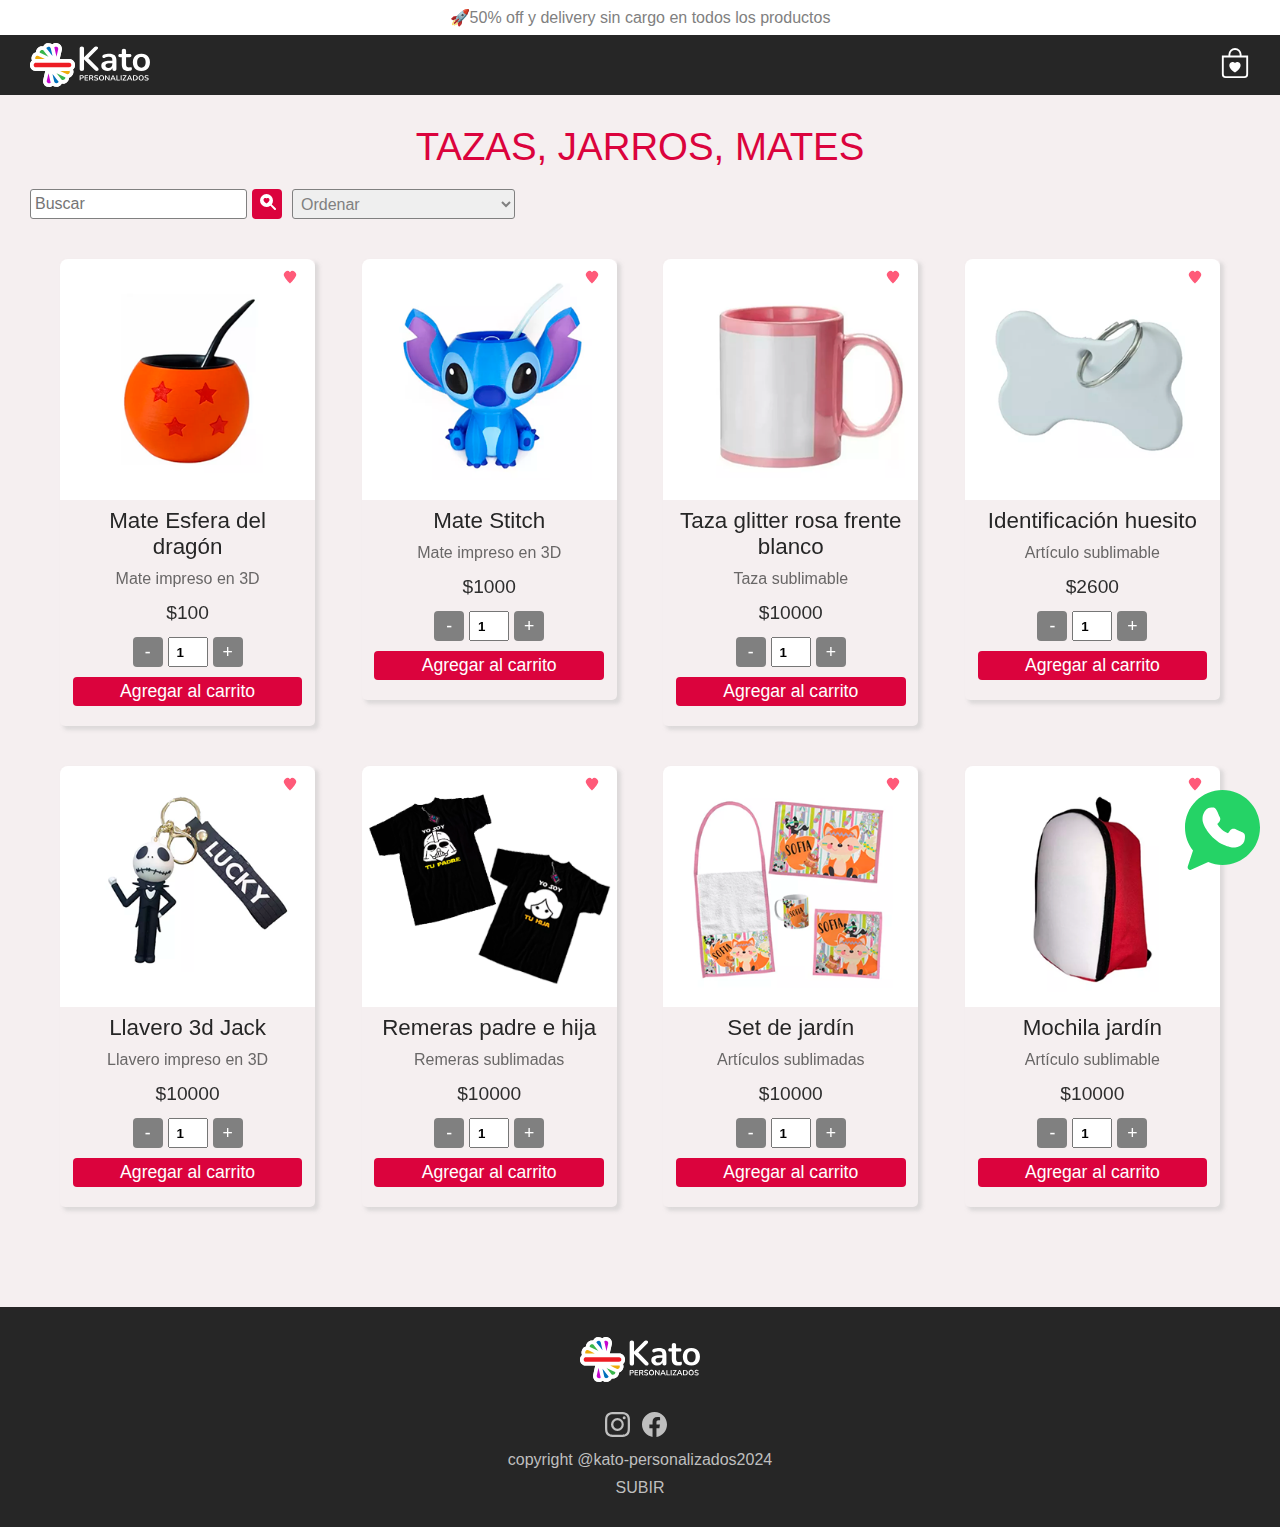
<file: index.html>
<!DOCTYPE html>
<html lang="en">
<head>
    <meta charset="UTF-8">
    <meta name="viewport" content="width=device-width, initial-scale=1.0">
    <title>E-commerce de ropa deportiva</title>
    <!-- favicon -->
    <link rel="shortcut icon" href="./img/favicon-02.svg" type="image/x-icon">
    <!-- css vendor -->
     <link rel="stylesheet" href="./css/animate.css">
    <!-- main css -->
    <link rel="stylesheet" href="./css/style.css">
</head>
<body>
    <div class="box-add wow fadeInLeft" id="top">
        <p>
            🚀50% off y delivery sin cargo en todos los productos
        </p>
    </div>
    <!-- inicia nav -->
    <nav class="menu" id="top">
        <img class="wow slideInDown" src="./img/isologo-blanco_color.svg" alt="Logo de Health couch">
        <ul>
            <li>
                <a href="./pages/detalle-carrito.html">
                    <svg xmlns="http://www.w3.org/2000/svg" fill="currentColor" class="bi bi-bag-heart" viewBox="0 0 16 16">
                        <path fill-rule="evenodd" d="M10.5 3.5a2.5 2.5 0 0 0-5 0V4h5zm1 0V4H15v10a2 2 0 0 1-2 2H3a2 2 0 0 1-2-2V4h3.5v-.5a3.5 3.5 0 1 1 7 0M14 14V5H2v9a1 1 0 0 0 1 1h10a1 1 0 0 0 1-1M8 7.993c1.664-1.711 5.825 1.283 0 5.132-5.825-3.85-1.664-6.843 0-5.132"/>
                    </svg>
                </a>
            </li>
        </ul>
    </nav>
    <!-- cierra nav -->
    <!-- inicia contenido principal -->
    <main id="main">
        <section class="productos-carrito">
            <h1>TAZAS, JARROS, MATES</h1>
            <div class="filters">
                <form action="">
                    <div class="buscar">
                        <input type="search" placeholder="Buscar">
                        <button>
                            <svg xmlns="http://www.w3.org/2000/svg" fill="currentColor" class="bi bi-search-heart-fill" viewBox="0 0 16 16">
                                <path d="M6.5 13a6.47 6.47 0 0 0 3.845-1.258h-.001q.044.06.098.115l3.85 3.85a1 1 0 0 0 1.415-1.414l-3.85-3.85a1 1 0 0 0-.115-.1A6.47 6.47 0 0 0 13 6.5 6.5 6.5 0 0 0 6.5 0a6.5 6.5 0 1 0 0 13m0-8.518c1.664-1.673 5.825 1.254 0 5.018-5.825-3.764-1.664-6.69 0-5.018"/>
                            </svg>
                        </button>   
                    </div>
                    <select name="" id="ordenarProducto" onchange="ordenarProductos()">
                        <option value="default">Ordenar</option>
                        <option value="mayor-menor">Ordenar de mayor a menor</option>
                        <option value="menor-mayor">Ordenar de menor a mayor</option>
                        <option value="alfabetico">Ordernar alfabeticamente</option>
                    </select>
                </form>
            </div><!-- cierra filters -->
            <div id="productos-container" class="productos-carrito">

            </div>
        </section>
        <!-- cierra productos detacados -->
    </main>
    <!-- cierra main -->
    <!-- inicia footer  -->
    <footer>
        <img src="img/isologo-blanco_color.svg" alt="Logo de sprays" class="logo-sm">
        <div class="social-icons">
            <a href="#">
                <svg xmlns="http://www.w3.org/2000/svg" fill="currentColor" class="bi bi-instagram" viewBox="0 0 16 16">
                    <path d="M8 0C5.829 0 5.556.01 4.703.048 3.85.088 3.269.222 2.76.42a3.9 3.9 0 0 0-1.417.923A3.9 3.9 0 0 0 .42 2.76C.222 3.268.087 3.85.048 4.7.01 5.555 0 5.827 0 8.001c0 2.172.01 2.444.048 3.297.04.852.174 1.433.372 1.942.205.526.478.972.923 1.417.444.445.89.719 1.416.923.51.198 1.09.333 1.942.372C5.555 15.99 5.827 16 8 16s2.444-.01 3.298-.048c.851-.04 1.434-.174 1.943-.372a3.9 3.9 0 0 0 1.416-.923c.445-.445.718-.891.923-1.417.197-.509.332-1.09.372-1.942C15.99 10.445 16 10.173 16 8s-.01-2.445-.048-3.299c-.04-.851-.175-1.433-.372-1.941a3.9 3.9 0 0 0-.923-1.417A3.9 3.9 0 0 0 13.24.42c-.51-.198-1.092-.333-1.943-.372C10.443.01 10.172 0 7.998 0zm-.717 1.442h.718c2.136 0 2.389.007 3.232.046.78.035 1.204.166 1.486.275.373.145.64.319.92.599s.453.546.598.92c.11.281.24.705.275 1.485.039.843.047 1.096.047 3.231s-.008 2.389-.047 3.232c-.035.78-.166 1.203-.275 1.485a2.5 2.5 0 0 1-.599.919c-.28.28-.546.453-.92.598-.28.11-.704.24-1.485.276-.843.038-1.096.047-3.232.047s-2.39-.009-3.233-.047c-.78-.036-1.203-.166-1.485-.276a2.5 2.5 0 0 1-.92-.598 2.5 2.5 0 0 1-.6-.92c-.109-.281-.24-.705-.275-1.485-.038-.843-.046-1.096-.046-3.233s.008-2.388.046-3.231c.036-.78.166-1.204.276-1.486.145-.373.319-.64.599-.92s.546-.453.92-.598c.282-.11.705-.24 1.485-.276.738-.034 1.024-.044 2.515-.045zm4.988 1.328a.96.96 0 1 0 0 1.92.96.96 0 0 0 0-1.92m-4.27 1.122a4.109 4.109 0 1 0 0 8.217 4.109 4.109 0 0 0 0-8.217m0 1.441a2.667 2.667 0 1 1 0 5.334 2.667 2.667 0 0 1 0-5.334"/>
                  </svg>
            </a><!-- ends icon 1 -->
            <a href="#">
                <svg xmlns="http://www.w3.org/2000/svg" fill="currentColor" class="bi bi-facebook" viewBox="0 0 16 16">
                    <path d="M16 8.049c0-4.446-3.582-8.05-8-8.05C3.58 0-.002 3.603-.002 8.05c0 4.017 2.926 7.347 6.75 7.951v-5.625h-2.03V8.05H6.75V6.275c0-2.017 1.195-3.131 3.022-3.131.876 0 1.791.157 1.791.157v1.98h-1.009c-.993 0-1.303.621-1.303 1.258v1.51h2.218l-.354 2.326H9.25V16c3.824-.604 6.75-3.934 6.75-7.951"/>
                </svg>
            </a><!-- ends icon 2 -->
            <!-- <img src="./img/icons/icon-facebook.svg" alt="sdfgsdfg">
            <img src="./img/icons/icon-instagram.svg" alt="dfgsdfg"> -->
        </div>
        <p>copyright @kato-personalizados2024 </p>
        <a href="#top">SUBIR</a>
    </footer>
    <!-- cierra footer  -->
     <!-- wa -->
      <div class="wa wow bounceInUp">
        <a href="">
            <img src="./img/whatsapp.svg" alt="" >
        </a>
      </div>
      <!-- inicia carrito -->
       <div id="carrito-modal" class="modal" style="display:none;">
        <div class="modal-content">
            <div class="head">
                <span class="close" onclick="cerrarCarrito()"> X </span>
                <h2>Mi Carrito</h2>
            </div>
            <div id="carrito-items">
                <!-- Aqui se mostraran los productos del carrito -->
            </div>
            <button onclick="irAPago()">Pagar</button>
        </div>
       </div>
      <!-- js -->
       <script src="./js/wow.min.js"></script>
       <script>
        new WOW().init();
        </script>
        <script src="./js/script.js"></script>
</body>
</html>
</file>
<file: css/style.css>
@import url('https://fonts.googleapis.com/css2?family=Nunito+Sans:ital,opsz,wght@0,6..12,200..1000;1,6..12,200..1000&family=Nunito:ital,wght@0,200..1000;1,200..1000&display=swap');
/* selector universal */
*{
    font-family: "Roboto", sans-serif;
    /* reset */
    margin:0;/* margen */
    padding: 0; /* relleno */
    box-sizing: border-box;
}
.box-add{
    padding: 8px;
    text-align: center;
    color: gray;
    background-color: white;
}
/* inicia nav */
.menu{
    background-color: #262626;
    padding: 8px 30px;
    display: flex;
    flex-direction: row;
    align-items: center;/* eje vertical */
    justify-content: space-between;/* eje horizontal */
    position:sticky;
    top: 0;
    left: 0;
    z-index: 12;
}
    .menu img{
        width: 120px;
    }
    .menu ul{
        list-style: none;
        display: flex;
        gap: 10px;
    }
    .menu ul li a{
            text-decoration: none;
            color: white;
            font-size: 1.1em;
            font-weight: 300;
        }
        .menu ul li a:hover{
            color: black;
            text-decoration: underline;
        }
        .menu ul li a svg{
            width: 30px;
            height: 30px;
        }
/* cierra nav */

/* inicia carrito de la home */

.productos-carrito{
    padding: 30px 30px;
    background-color: rgb(245, 239, 240);
    display: flex;
    flex-direction: row;
    flex-wrap: wrap;/* puedo tener mas de una fila de elementos respetando su ancho */
    justify-content: space-between;
    align-items: flex-start;
}
/* DOM -- #productos-container === . productos-carrito */
#productos-container figure .productos-btns{
    width: 90%;
    display: flex;
    align-items: center;
    gap: 10px;
    flex-wrap: nowrap;
}
    #productos-container figure .productos-btns div{
        display: flex;
        gap: 5px;
        width: 40%;
    }
    #productos-container figure .productos-btns #agregar-al-carrito{
        width: 60%;
    }
    .productos-carrito h1{
        width:100%;
        color: #db033d;
        margin-bottom:10px;
        font-weight: 300;
        text-align: center;
        font-size:2.4em;    
    }
    .productos-carrito figure{
        border-radius: 5px;
        box-shadow: 3.8px 3.8px 3.8px rgba(197, 197, 197, 0.5);height: fit-content;
        width: 22%;
        display: flex;
        flex-direction: column;
        align-items: center;
        margin-bottom: 40px;
        padding-bottom: 20px;
    }
        .productos-carrito figure a{
            text-decoration: none;
        }
        .productos-carrito figure img{
            width: 100%;
            border-top-left-radius: 8px;
            border-top-right-radius: 8px;
        }
    .productos-carrito figcaption{
        color: #262626;
        font-weight: 500;
        margin: 8px 0;
        font-size: 1.4em;
        width: 90%;
        text-align: center;
    }
    .productos-carrito p{
        color: rgb(105, 103, 103);
        font-size: 1em;
        line-height: 1.4em;
        font-weight: 300;
    }
    .productos-carrito .price{
        color:rgb(46, 46, 46);
        margin: 10px 0;
        font-weight: 500;
        font-size: 1.2em;
    }
    .productos-carrito button,
    .detalle-producto button{
        background-color: #db033d;
        border: none;
        padding: 4px 8px;
        border-radius: 4px;
        cursor: pointer;
        color: white;
        font-size: 1.1em;
    }
    .productos-carrito button:hover,
    .detalle-producto button:hover{
        background-color: transparent;
        border: solid 1px #db033d;
        color: #db033d;
    }
    .productos-carrito .productos-like{
        border: none;
        width: 30px;
        background-color: white;
        position: absolute;
        top: 5px;
        right: 10px;
        z-index: 10;
    }
    .productos-carrito figure,
    .productos-carrito figure img,
    .productos-carrito figure p,
    .productos-carrito figure button{
        position: relative;
        z-index: 1;
    }
    .productos-carrito .productos-btns input,
    .detalle-producto .productos-btns input{
        width: 40px;
        height: 30px;
        text-align: center;
        color: black;
        font-weight: 600;
    }
    .productos-carrito .productos-btns button.btn-s,
    .detalle-producto .productos-btns button.btn-s{
        width: 30px;
        background-color: gray;
        border: none;
        padding: 4px;
        border-radius: 4px;
    }
    /* boton outline */
    .productos-carrito .productos-btns button.btn-s:hover,
    .detalle-producto .productos-btns button.btn-s:hover{
        background-color: white;
        border: solid 1px gray;
        color: gray;
    }
    .productos-carrito .filters{
        width: 100%;
        margin: 10px 0;
    }
        .productos-carrito .filters form{
            display: flex;
            align-items: center;
            flex-wrap: wrap;
            gap: 10px;
        }
            .productos-carrito .filters form .buscar{
                display: flex;
                gap: 5px;
            }
                .productos-carrito .filters form .buscar input{
                    height: 30px;
                    padding: 2px 4px;
                    font-size: 1em;
                    border-radius: 3px;
                    border:solid 1px gray;
                }
                .productos-carrito .filters form .buscar input:focus{
                    border: solid gray 2px;
                    outline: none;
                }
                .productos-carrito .filters form .buscar button{
                    width:30px;
                    height: 30px;
                }
                .productos-carrito button svg{
                    width: 16px;
                }
                .productos-carrito .filters select{
                    padding: 4px;
                    height: 30px;
                    border:solid gray 1px;
                    border-radius: 3px;
                    color:gray;
                    font-size: 1em;
                }

/*Detalle carrito*/

.carrito-detalle{
    width: 40%;
    margin: 20px auto;
}

.carrito-detalle h1{
    color: #db033d;
    margin-top: 30px;
    margin-bottom: 30px;
    text-align: center;
    font-size: 2em;
    font-weight: 500;
}
    .carrito-detalle .item-carrito{
        display: flex;
        margin-bottom: 30px;
        background-color: rgb(255, 246, 248);
        border-radius: 5px;
    }
        .carrito-detalle .item-carrito img{
            width: 200px;
            margin-right: 10px;
            border-radius: 5px;
        }
        .carrito-detalle .item-carrito h2{
            font-size: 1.2em;
            font-weight: 500;
            margin-bottom: 10px;
            margin-top: 20px;
        }
        .carrito-detalle .item-carrito p{
            margin-bottom: 5px;
        }
        .carrito-detalle .item-carrito button{
            border: none;
            width: 30px;
            height: 30px;
            background-color: transparent;
            border: solid 1px #db033d;
            border-radius: 6px;
            cursor: pointer;
        }
            .carrito-detalle .item-carrito button:hover{
                background-color: rgb(255, 249, 250);
                border: solid 1px orange;
            }
        .carrito-detalle .item-carrito button svg{
            fill: #db033d;
            width: 15px;
        }
        .highlight{
            color: #db033d;
            font-weight: 400;
        }
        .carrito-detalle .price{
            font-size: 2em;
            margin-bottom: 30px;
        }
        .carrito-detalle .btn-check{
            background-color: #db033d;
            padding: 10px;
            border: none;
            color: white;
            border-radius: 5px;
            display: flex;
            align-items: center;
            justify-content: center;
            gap: 10px;
            font-size: 1em;
            cursor: pointer;
        }
        .carrito-detalle .btn-check:hover{
            background-color: white;
            color: #db033d;
            border: 1px solid #db033d;
        }
        .carrito-detalle .btn-check svg{
            width: 25px;
        }

/* Detalle producto */

#carrito-modal .modal-content{
    min-width: 40%;
    height: fit-content;
    display: flex;
    flex-direction: column;
    align-items: flex-start;
    overflow-y: hidden;
}
        #carrito-modal .modal-content .head{
            width: 100%;
        }
        #carrito-modal .modal-content #carrito-items{
            height: auto!important;
            width: fit-content;
            display: flex;
            gap: 20px;
            min-width: 40%!important;
        }
            #carrito-modal .modal-content button{
                margin-top: 20px;
            }
            #carrito-modal .modal-content #carrito-items .producto-carrito{
                width: 100%;
                display: flex;
                flex-direction: column;
                align-items: center;
                max-width: 40%;
                min-width: 350px;
            }




/* Inicia detalle de producto */

.detalle-producto{
    width: 80%;
    margin: 30px auto;
}
    .detalle-producto h1{
        color: #db033d;
        margin-bottom: 12px;
    }
    .detalle-producto img{
        border-radius: 12px;
        width: 400px;
    }
    .detalle-producto .item-carrito{
        display: flex;
    }
        .detalle-producto .item-carrito div{
            margin-left: 30px;
        }
        .detalle-producto .item-carrito p{
            margin-bottom: 20px;
            padding-right: 20px;
            line-height: 1.2em;
        }
    .detalle-producto .productos-btns{
        margin-left: 0!important;
    }

/* footer */
footer{
    padding: 30px 0;
    background-color: #262626;
    display: flex;
    flex-direction: column;
    align-items: center;
    gap: 10px;
}
    footer .logo-sm{
        width: 120px;
        margin-bottom: 20px;
    }
    footer svg{
        width: 25px;
        margin-right: 8px;
        fill:rgb(191, 191, 191);
    }
    footer svg:hover,
    footer a:hover{
        fill:white;
        color: white;
    }
    footer a{
        text-decoration: none;
        color: rgb(191, 191, 191);
    }
    footer p{
        color: rgb(191, 191, 191);
    }

/* wa */
.wa{
    width: 80px;
    height: 80px;
    position: fixed;
    bottom: 30px;
    right: 20px;
    z-index: 13;
}
    .wa img{
        width: 100%;
    }

/* Modal */
#carrito-modal{
    display: none;
    position: absolute;
    z-index: 1000000;
    left: 0;
    top: 0;
    width: 100%;
    height: 100%;
    background-color: rgb(0, 0, 0,0.5);
}

#carrito-modal .modal-content{
    min-width: 40%;
    height: fit-content;
    display: flex;
    flex-direction: column;
    align-items: flex-start;
    overflow-y: hidden;
    background-color: aliceblue;
    margin: 15% auto;
    padding: 20px;
    border: 1px solid black;
    width: 50%;
    border-radius: 10px;
}
        #carrito-modal .modal-content .head{
            width: 100%;
        }
        #carrito-modal .modal-content #carrito-items{
            height: auto!important;
            width: fit-content;
            display: flex;
            gap: 20px;
            min-width: 40%!important;
        }
            #carrito-modal .modal-content button{
                margin-top: 20px;
            }
            #carrito-modal .modal-content #carrito-items .producto-carrito{
                width: 100%;
                display: flex;
                flex-direction: column;
                align-items: center;
                max-width: 40%;
                min-width: 350px;
            }
        .close{
            color: #aaa;
            float: right;
            font-size: 28px;
            font-weight: bold;
        }
        .close:hover,
        .clase:focus{
            color: black;
            text-decoration: none;
            cursor: pointer;
        }
        .flipInvY {
            transform: rotateY(360deg);
            transition: transform 0.6s ease-in-out; 
        }

/* responsive */
/* si el ancho es menor  o igual a 768px acomodo el ancho de las figure */

@media (width <= 1477px){
    /* DOM -- #productos-container === . productos-carrito */
    #productos-container figure .productos-btns{
        width: 90%;
        display: flex;
        justify-content: center;
        gap: 10px;
        flex-wrap: wrap;
    }
        #productos-container figure .productos-btns div{
            display: flex;
            justify-content: center;
            width: 100%;
            gap: 5px;
        }
        #productos-container figure .productos-btns #agregar-al-carrito{
            width: 100%;
        }
}

@media (width <= 882px){
    #productos-container figure .productos-btns #agregar-al-carrito{
        width: 100%;
        font-size: 1em;
    }
}


@media (width <= 768px){
    .productos-carrito figure{
        width: 48%;
    }
    .productos-carrito h1{
        font-size: 1.8em;
    }
    .productos-carrito .filters{
        width: 100%;
    }
    .productos-carrito .filters form .buscar{
        display: flex;
        justify-content: space-between;
        gap: 5px;
        width: 100%;
    }
        .productos-carrito .filters form .buscar input{
            width: 100%;
        }
        .productos-carrito .filters select{
            width: 100%;
        }
    
    .carrito-detalle{
        width: 90%;
    }
        .carrito-detalle .item-carrito{
            flex-direction: column;
        }
            .carrito-detalle .item-carrito img{
                width: 100%;
            }
            .carrito-detalle .item-carrito button{
                width: 40px;
                height: 40px;
                margin-top: 10px;
            }
        .carrito-detalle .item-carrito div{
            padding: 0 20px 20px;
        }
        .carrito-detalle .btn-check{
            width: 100%;
            
        }
    /* detalle producto */
    .detalle-producto{
        width: 100%;
    }
        .detalle-producto .item-carrito{
            flex-direction: column;
        }
        .detalle-producto .item-carrito img{
            width: 90%;
            margin: auto;
        }
        .detalle-producto .item-carrito h1{
            margin-top: 20px;
        }
}

/* si el ancho es menos o igual a 480px vuelvo a acomodar el ancho de las figure */

@media (width <= 480px){
    .productos-carrito figure{
        width: 100%;
    }
}
@media (width <= 370px){
    h1{
        font-size: 1.6em!important;
    }
}
@media (width <= 337px){
}
</file>
